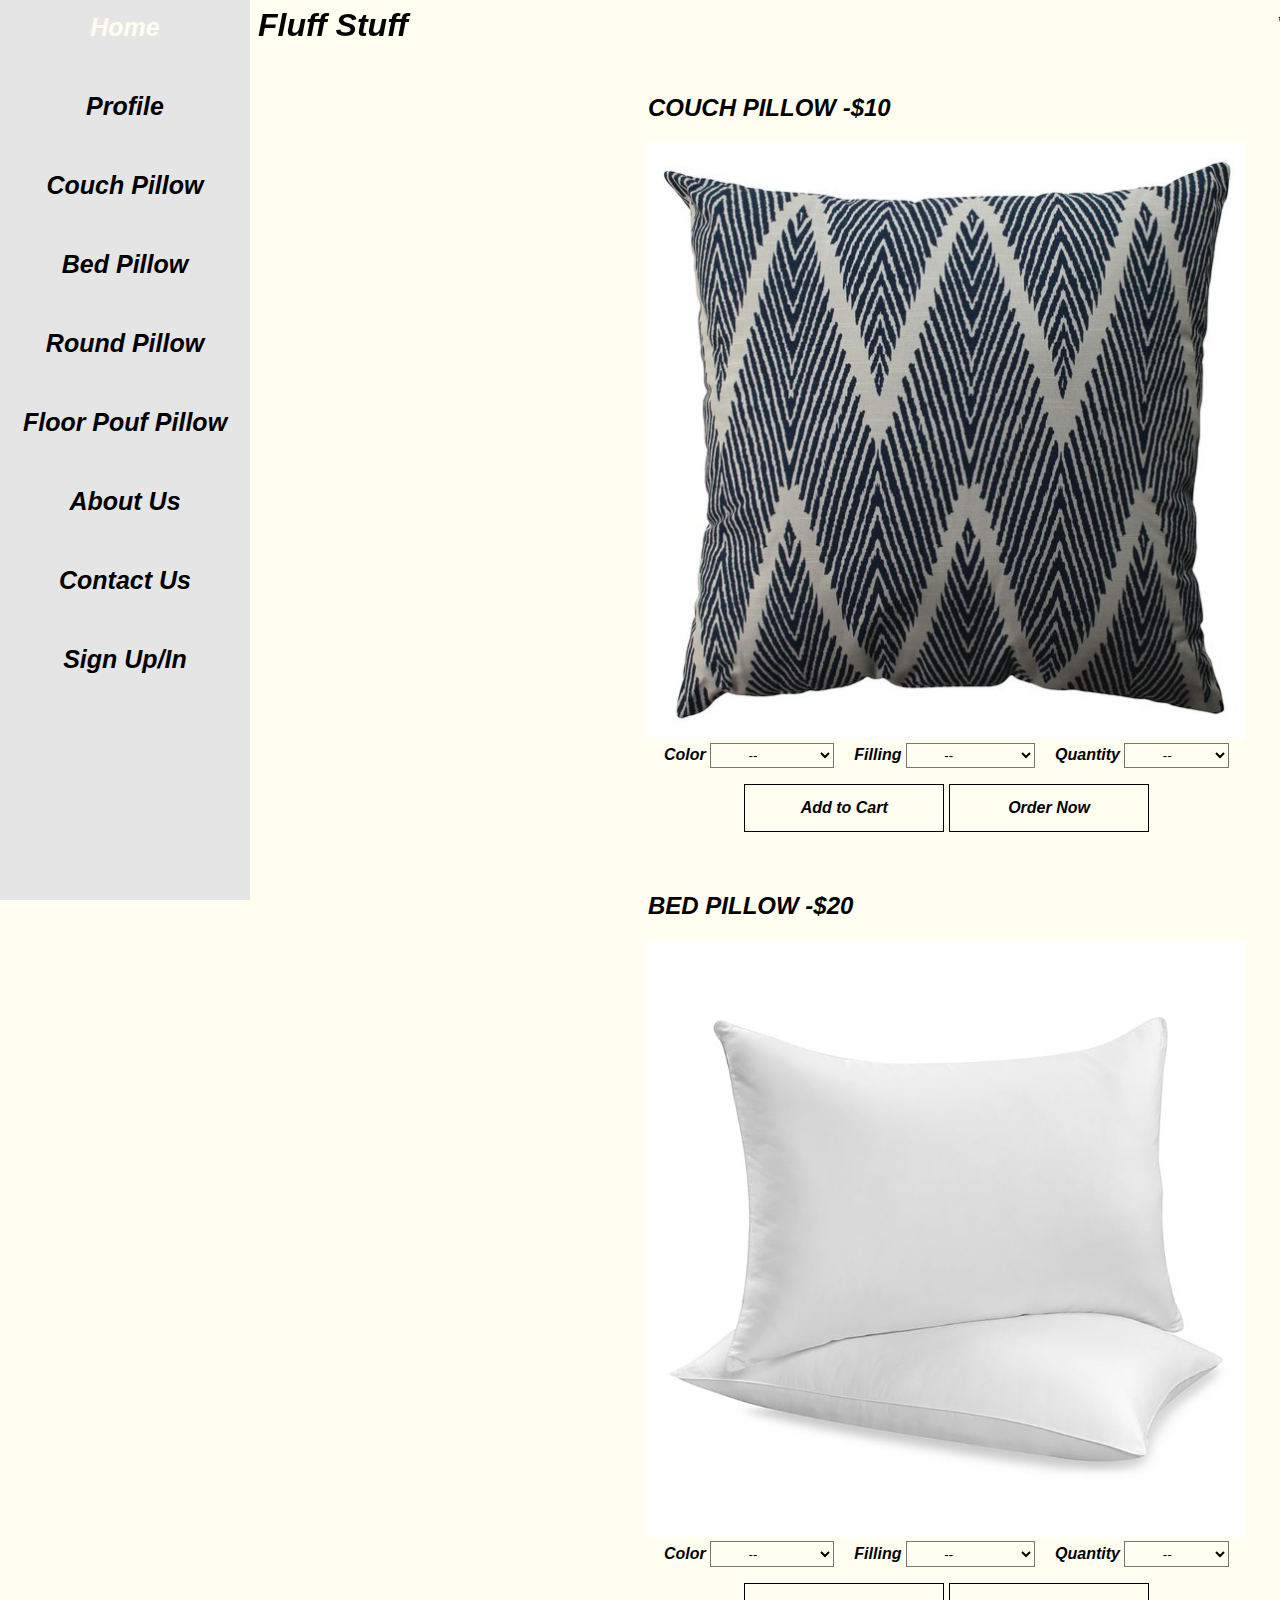
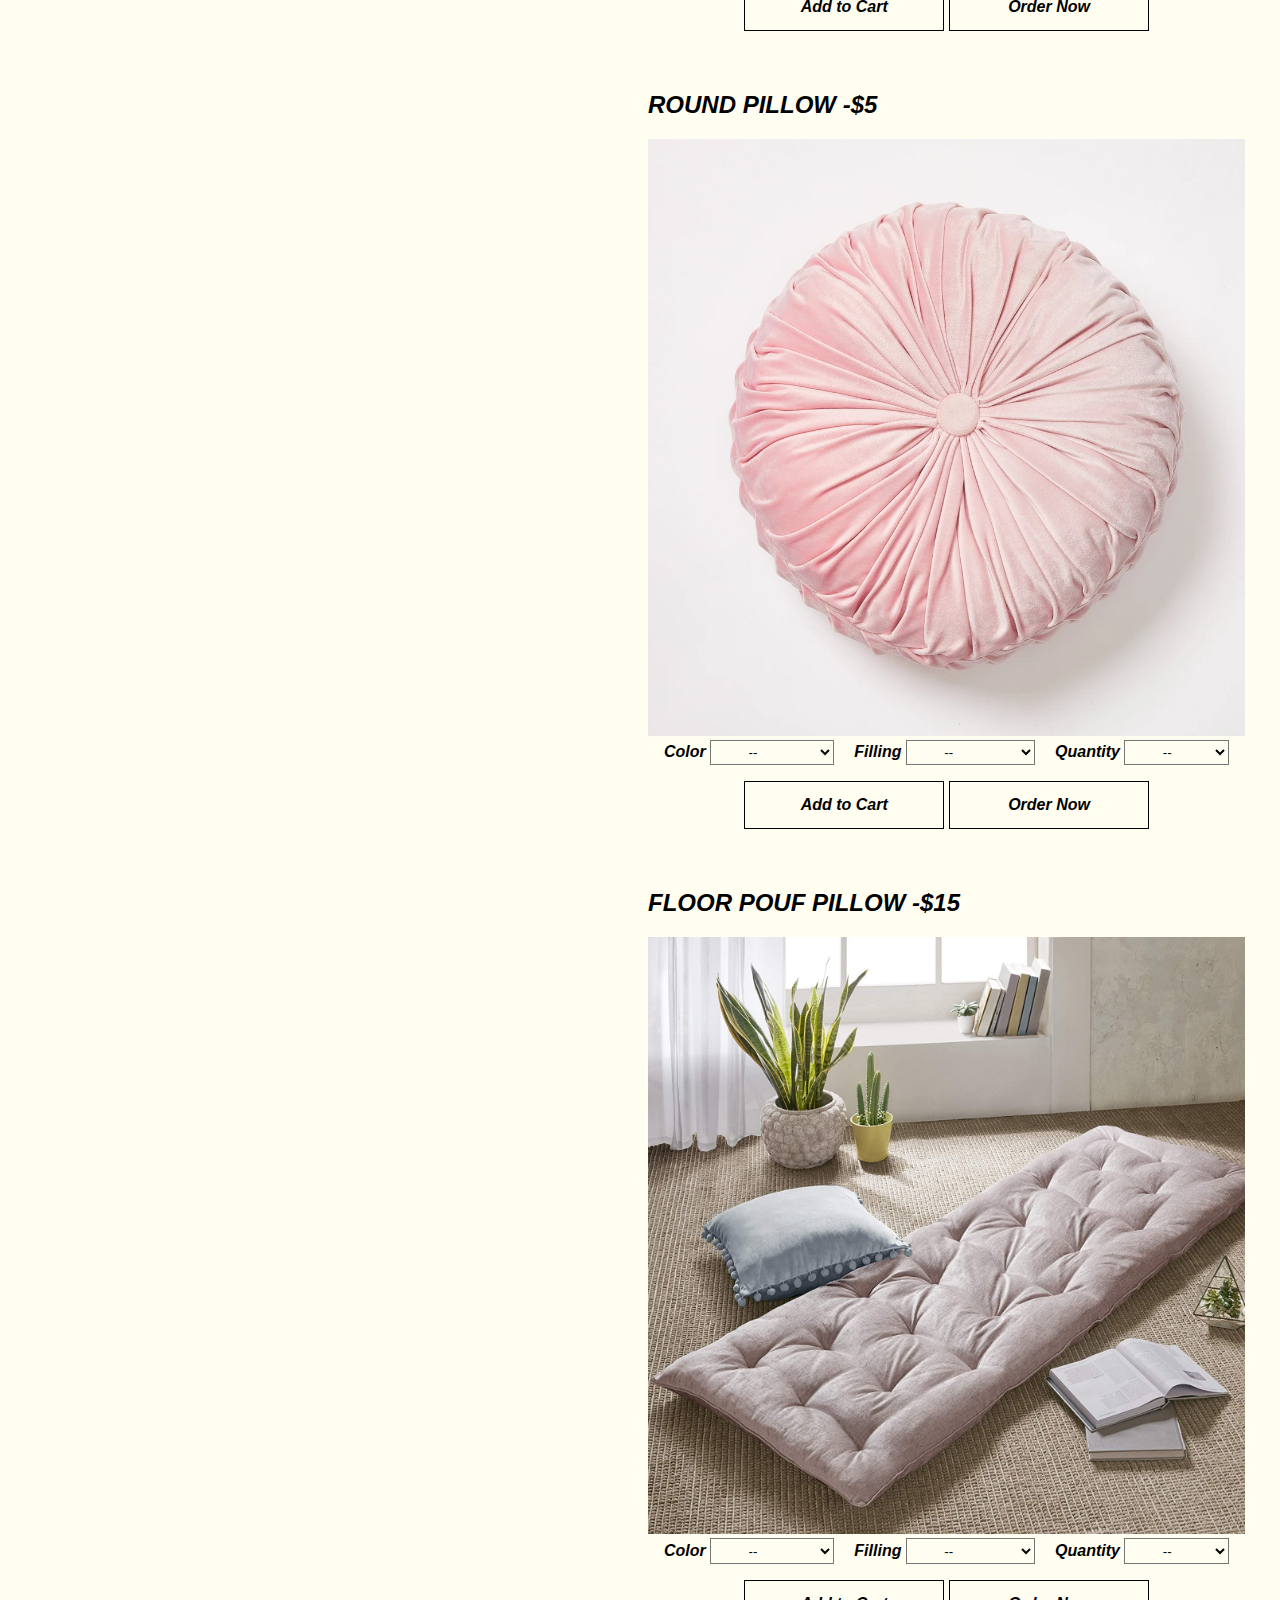
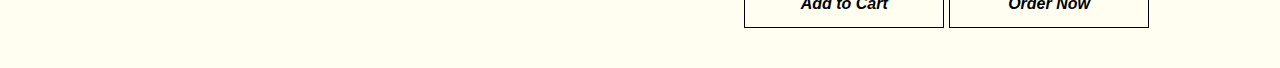
<file: index.html>
<!DOCTYPE html>
<html lang="en">
  <head>
    <meta charset="UTF-8" />
    <meta name="viewport" content="width=device-width, initial-scale=1.0" />
    <title>Fluff Stuff</title>
    <link rel="stylesheet" type="text/css" href="css/styles.css" />
    <script type="text/javascript" src="js/scripts.js" async></script>
  </head>
  <body>
    <!-- From https://www.w3schools.com/howto/howto_css_fixed_sidebar.asp -->
    <div id="container">
      <div id="sidenav">
        <a href="#">Home</a>
        <a href="#">Profile</a>
        <a href="couchpillow.html">Couch Pillow</a>
        <a href="#">Bed Pillow</a>
        <a href="#">Round Pillow</a>
        <a href="#">Floor Pouf Pillow</a>
        <a href="#">About Us</a>
        <a href="contactUs.html">Contact Us</a>
        <a href="#">Sign Up/In</a>
      </div>
      <div id="top_row">
        <header>
          <ul>
            <li><h1 id="title">Fluff Stuff</h1></li>
            <li id="cart"><a href="cart.html"><img src="imgs/cart.png" alt="cart" id="cart-img"/><span>0</span></a></li>
          </ul>
        </header>
      </div>
      <div id="content">
        <h2>COUCH PILLOW -$10</h2>
        <img src="imgs/couchpillow.jpg" class="productHome" alt="Couch Pillow" />
        <div class="options">
          <label for="Color">Color</label>
          <select id="Color" name="Color">
            <option value="--">--</option>
            <option value="red">Red</option>
            <option value="blue">Blue</option>
            <option value="white">White</option>
            <option value="gold">Gold</option>
          </select>
          <label class="spacing" for="Filling">Filling</label>
          <select id="Filling" name="Filling">
            <option value="--">--</option>
            <option value="cotton">Cotton</option>
            <option value="down">Down</option>
            <option value="none">None</option>
          </select>
          <label class="spacing" for="Quantity">Quantity</label>
          <select id="Quantity" name="Quantity">
            <option value="--">--</option>
            <option value="1">1</option>
            <option value="2">2</option>
            <option value="3+">3+</option>
          </select>
        </div>
        <div class="checkout">
          <!-- From https://www.w3schools.com/howto/howto_css_block_buttons.asp and https://www.w3schools.com/howto/howto_css_outline_buttons.asp -->
          <button type="button" class="block add-cart">Add to Cart</button>
          <button type="button" class="block">Order Now</button>
        </div>
        <h2>BED PILLOW -$20</h2>
        <img src="imgs/bedpillow.jpg" class="productHome" alt="Bed Pillow" />
        <div class="options">
          <label for="Color1">Color</label>
          <select id="Color1" name="Color">
            <option value="--">--</option>
            <option value="red">Red</option>
            <option value="blue">Blue</option>
            <option value="white">White</option>
            <option value="gold">Gold</option>
          </select>
          <label class="spacing" for="Filling1">Filling</label>
          <select id="Filling1" name="Filling">
            <option value="--">--</option>
            <option value="cotton">Cotton</option>
            <option value="down">Down</option>
            <option value="none">None</option>
          </select>
          <label class="spacing" for="Quantity1">Quantity</label>
          <select id="Quantity1" name="Quantity">
            <option value="--">--</option>
            <option value="1">1</option>
            <option value="2">2</option>
            <option value="3+">3+</option>
          </select>
        </div>
        <div class="checkout">
          <button type="button" class="block add-cart">Add to Cart</button>
          <button type="button" class="block">Order Now</button>
        </div>
        <h2>ROUND PILLOW -$5</h2>
        <img src="imgs/roundpillow.jpg" class="productHome" alt="Round Pillow" />
        <div class="options">
          <label for="Color2">Color</label>
          <select id="Color2" name="Color">
            <option value="--">--</option>
            <option value="red">Red</option>
            <option value="blue">Blue</option>
            <option value="white">White</option>
            <option value="gold">Gold</option>
          </select>
          <label class="spacing" for="Filling2">Filling</label>
          <select id="Filling2" name="Filling">
            <option value="--">--</option>
            <option value="cotton">Cotton</option>
            <option value="down">Down</option>
            <option value="none">None</option>
          </select>
          <label class="spacing" for="Quantity2">Quantity</label>
          <select id="Quantity2" name="Quantity">
            <option value="--">--</option>
            <option value="1">1</option>
            <option value="2">2</option>
            <option value="3+">3+</option>
          </select>
        </div>
        <div class="checkout">
          <button type="button" class="block add-cart">Add to Cart</button>
          <button type="button" class="block">Order Now</button>
        </div>
        <h2>FLOOR POUF PILLOW -$15</h2>
        <img src="imgs/floorpoufpillow.jpg" class="productHome" alt="Floor Pouf Pillow" />
        <div class="options">
          <label for="Color3">Color</label>
          <select id="Color3" name="Color">
            <option value="--">--</option>
            <option value="red">Red</option>
            <option value="blue">Blue</option>
            <option value="white">White</option>
            <option value="gold">Gold</option>
          </select>
          <label class="spacing" for="Filling3">Filling</label>
          <select id="Filling3" name="Filling">
            <option value="--">--</option>
            <option value="cotton">Cotton</option>
            <option value="down">Down</option>
            <option value="none">None</option>
          </select>
          <label class= "spacing" for="Quantity3">Quantity</label>
          <select id="Quantity3" name="Quantity">
            <option value="--">--</option>
            <option value="1">1</option>
            <option value="2">2</option>
            <option value="3+">3+</option>
          </select>
        </div>
        <div class="checkout">
          <button type="button" class="block add-cart">Add to Cart</button>
          <button type="button" class="block">Order Now</button>
        </div>
      </div>
    </div>
  </body>
</html>
</file>
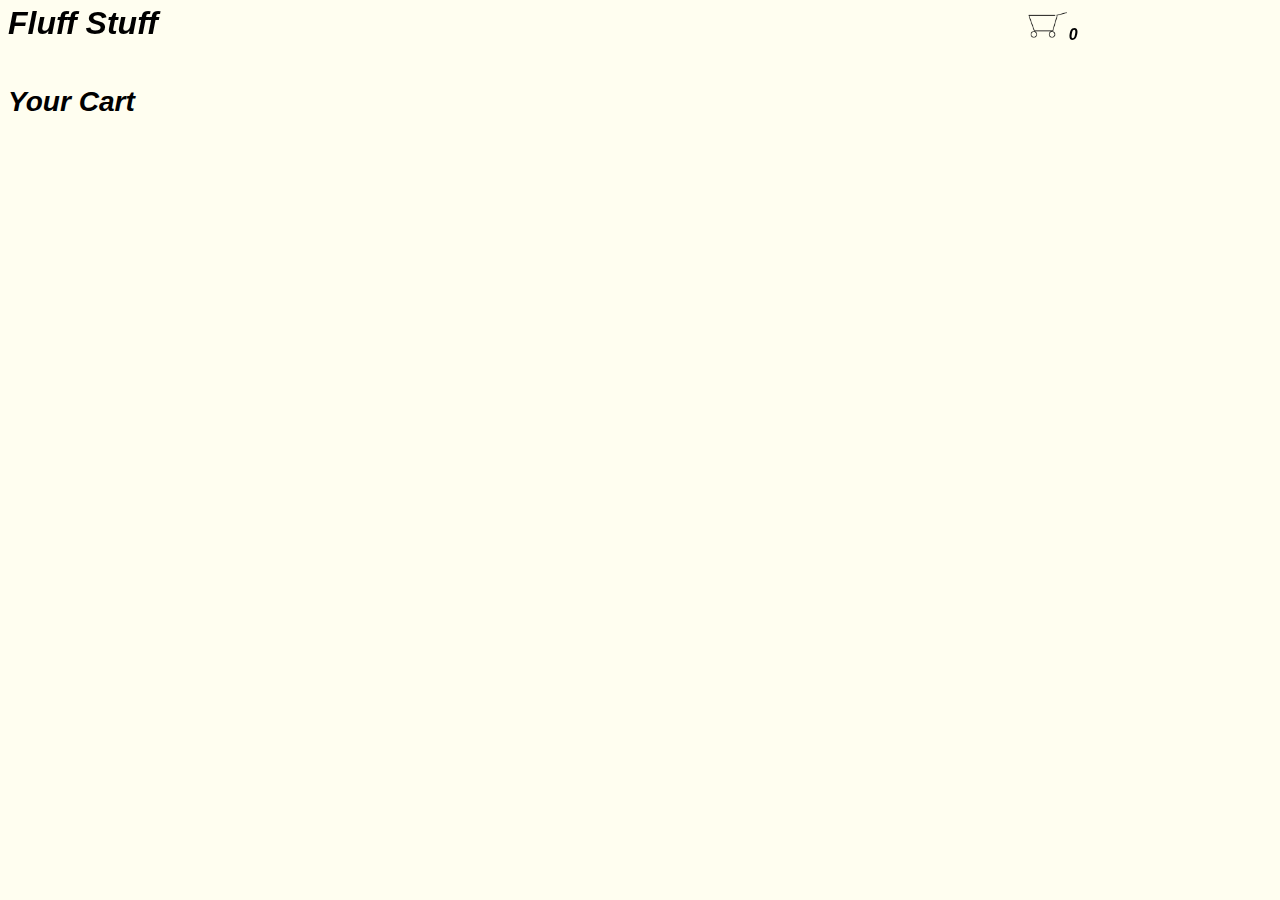
<file: cart.html>
<!DOCTYPE html>
<html lang="en">
  <head>
    <meta charset="UTF-8" />
    <meta name="viewport" content="width=device-width, initial-scale=1.0" />
    <title>Fluff Stuff</title>
    <link rel="stylesheet" type="text/css" href="css/styles.css" />
    <script type="text/javascript" src="js/scripts.js" async></script>
  </head>
  <body>
    <header>
      <ul>
        <li><a href="index.html"><h1 id="title">Fluff Stuff</h1></a></li>
        <li id="cart"><a href="cart.html"><img src="imgs/cart.png" alt="cart" id="cart-img"/><span>0</span></a></li>
      </ul>
    </header>
        <!-- Inspired by https://www.youtube.com/watch?v=B20Getj_Zk4&list=PLD9SRxG6ST3HignjcXUX6w8RcT0_b5ihV-->
    <div class="product-container">
      <div class="product-header">
        <h3>Your Cart</h3>
      </div>
      <div class="products">
            
      </div>
    </div>
  </body>
</html>
</file>
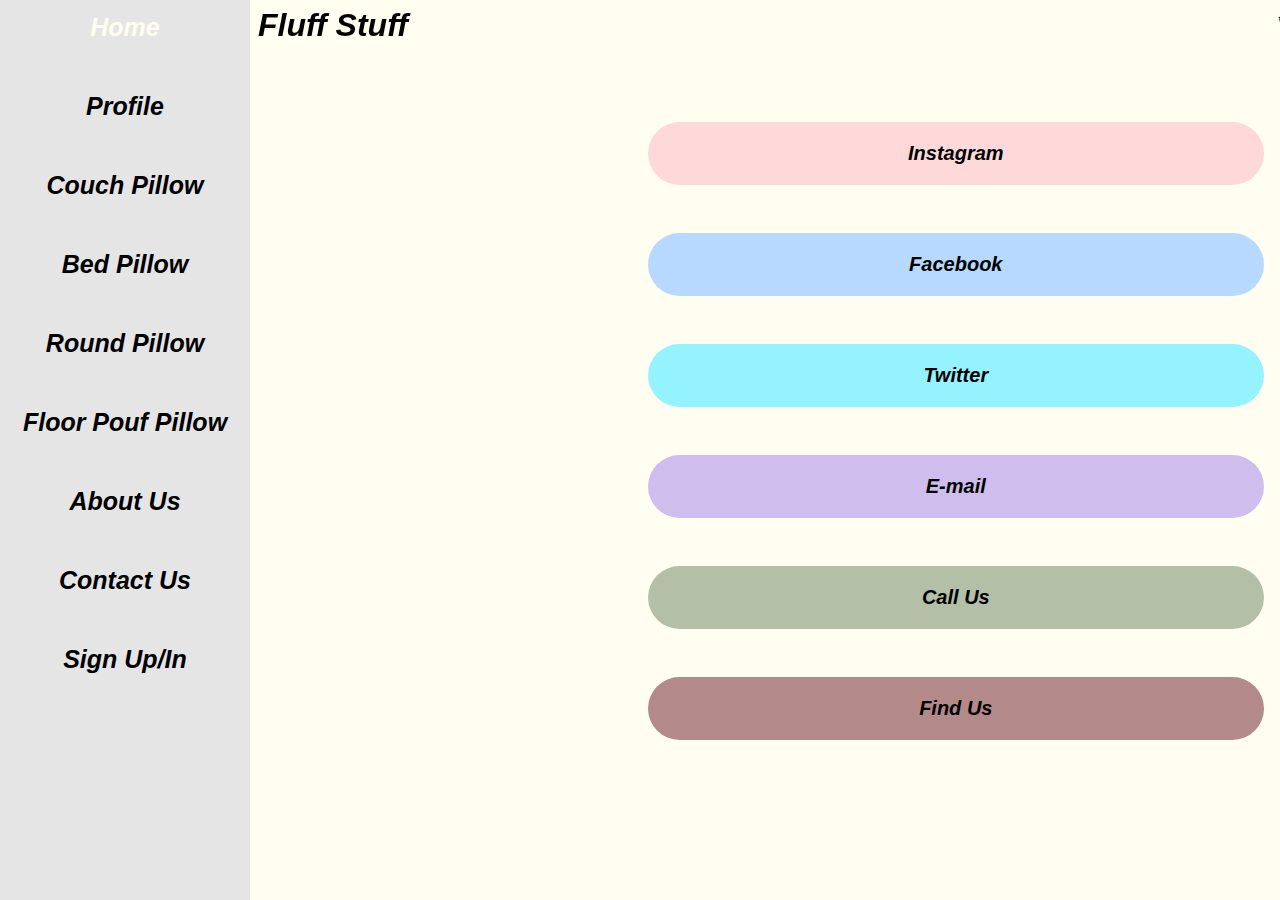
<file: contactUs.html>
<!DOCTYPE html>
<html lang="en">
  <head>
    <meta charset="UTF-8" />
    <meta name="viewport" content="width=device-width, initial-scale=1.0" />
    <title>Fluff Stuff</title>
    <link rel="stylesheet" type="text/css" href="css/styles.css" />
    <script type="text/javascript" src="js/scripts.js" async></script>
  </head>
  <body>
    <div id="container">
      <div id="sidenav">
        <a href="index.html">Home</a>
        <a href="#">Profile</a>
        <a href="couchpillow.html">Couch Pillow</a>
        <a href="#">Bed Pillow</a>
        <a href="#">Round Pillow</a>
        <a href="#">Floor Pouf Pillow</a>
        <a href="#">About Us</a>
        <a href="#">Contact Us</a>
        <a href="#">Sign Up/In</a>
      </div>
      <div id="top_row">
        <header>
          <ul>
            <li><h1 id="title">Fluff Stuff</h1></li>
            <li id="cart"><a href="cart.html"><img src="imgs/cart.png" alt="cart" id="cart-img"/><span>0</span></a></li>
          </ul>
        </header>
      </div>
      <div id="content">
        <div class="contactButton">
          <button type="button" class="contactUsBlock" id="ig">Instagram</button>
        </div>
        <div class="contactButton">
          <button type="button" class="contactUsBlock" id="fb">Facebook</button>
        </div>
        <div class="contactButton">
          <button type="button" class="contactUsBlock" id="twitter">Twitter</button>
        </div>
        <div class="contactButton">
          <button type="button" class="contactUsBlock" id="em">E-mail</button>
        </div>
        <div class="contactButton">
          <button type="button" class="contactUsBlock" id="cu">Call Us</button>
        </div>
        <div class="contactButton">
          <button type="button" class="contactUsBlock" id="fu">Find Us</button>
        </div>
      </div>
    </div>
  </body>
</html>
</file>
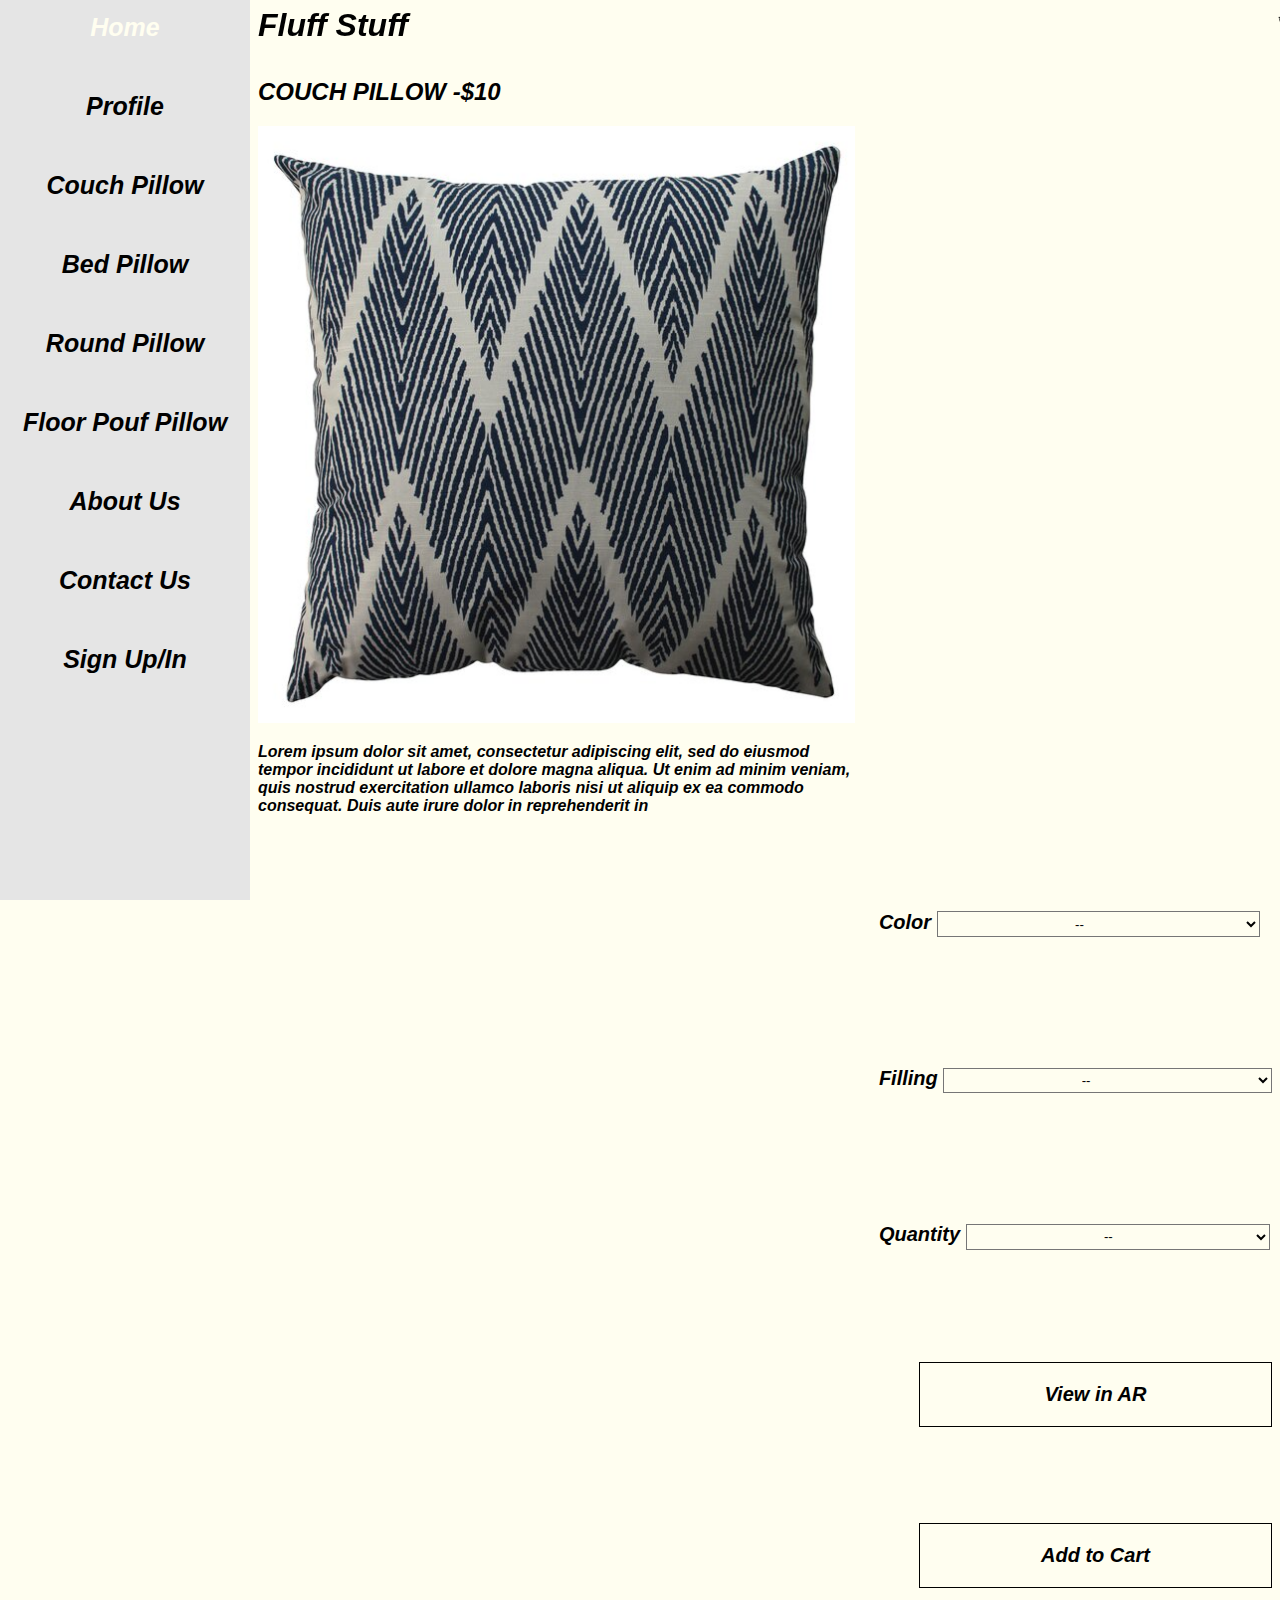
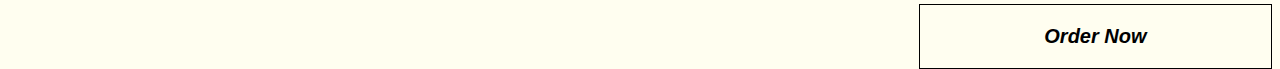
<file: couchpillow.html>
<!DOCTYPE html>
<html lang="en">
  <head>
    <meta charset="UTF-8" />
    <meta name="viewport" content="width=device-width, initial-scale=1.0" />
    <title>Fluff Stuff</title>
    <link rel="stylesheet" type="text/css" href="css/styles.css" />
    <script type="text/javascript" src="js/scripts.js" async></script>
  </head>
  <body>
    <div id="container">
      <div id="sidenav">
        <a href="index.html">Home</a>
        <a href="#">Profile</a>
        <a href="couchpillow.html">Couch Pillow</a>
        <a href="#">Bed Pillow</a>
        <a href="#">Round Pillow</a>
        <a href="#">Floor Pouf Pillow</a>
        <a href="#">About Us</a>
        <a href="contactUs.html">Contact Us</a>
        <a href="#">Sign Up/In</a>
      </div>
      <div id="top_row">
        <header>
          <ul>
            <li><h1 id="title">Fluff Stuff</h1></li>
            <li id="cart"><a href="cart.html"><img src="imgs/cart.png" alt="cart" id="cart-img"/><span>0</span></a></li>
          </ul>
        </header>
      </div>
      <!-- From https://www.w3schools.com/howto/howto_css_two_columns.asp -->
      <div id="contentCouchPillow">
        <div id="item">
          <h2>COUCH PILLOW -$10</h2>
          <img src="imgs/couchpillow.jpg" class="productHome" alt="Couch Pillow"/>
          <p id="desc">Lorem ipsum dolor sit amet, consectetur adipiscing elit, sed do eiusmod tempor incididunt ut labore et dolore magna aliqua. Ut enim ad minim veniam, quis nostrud exercitation ullamco laboris nisi ut aliquip ex ea commodo consequat. Duis aute irure dolor in reprehenderit in </p>
        </div>
        <div id="choices">
          <div id="colorRow">
            <label for="Color">Color</label>
            <select id="Color" name="Color" class="dropdownPpg">
              <option value="--">--</option>
              <option value="red">Red</option>
              <option value="blue">Blue</option>
              <option value="white">White</option>
              <option value="gold">Gold</option>
            </select>
          </div>
          <div id="fillingRow">
            <label for="Filling">Filling</label>
            <select id="Filling" name="Filling" class="dropdownPpg">
              <option value="--">--</option>
              <option value="cotton">Cotton</option>
              <option value="down">Down</option>
              <option value="none">None</option>
            </select>
          </div>
          <div id="quantityRow">
            <label for="Quantity">Quantity</label>
            <select id="Quantity" name="Quantity" class="dropdownPpg">
              <option value="--">--</option>
              <option value="1">1</option>
              <option value="2">2</option>
              <option value="3+">3+</option>
            </select>
          </div>
          <div class="viewInAR">
            <button type="button" class="blockPpg">View in AR</button>
          </div>
          <div class="addToCart">
            <button type="button" class="blockPpg add-cart">Add to Cart</button>
          </div>
          <div class="orderNow">
            <button type="button" class="blockPpg">Order Now</button>
          </div>
        </div>

      </div>
    </div>
  </body>
</html>
</file>
<file: css/styles.css>
/*From https://www.w3schools.com/howto/howto_css_fixed_sidebar.asp */
/* The sidebar menu */
#sidenav {
  height: 100%; /* Full-height: remove this if you want "auto" height */
  width: 15.625em; /* Set the width of the sidebar */
  position: fixed; /* Fixed Sidebar (stay in place on scroll) */
  z-index: 1; /* Stay on top */
  top: 0; /* Stay at the top */
  left: 0;
  background-color: #E5E5E5; 
  overflow-x: hidden; /* Disable horizontal scroll */
}

/* The navigation menu links */
#sidenav a {
  padding: 0.5em 0em 1.5em 0em;
  text-decoration: none;
  text-align: center;
  font-family: Arial, Helvetica, sans serif;
  font-size: 1.5625em;
  /* https://stackoverflow.com/questions/38205797/how-to-combine-bold-and-italic-in-css */
  font-weight:bold;
  font-style: italic;
  color: black;
  display: block;
}

/* When you mouse over the navigation links, change their color */
#sidenav a:hover {
  color: #FFFEF0;
}

header {
  font-family: Arial, Helvetica, sans serif;
  font-size: 1em;
  font-style: italic;
  font-weight: bold;
}

#container {
    width: 100%;
    margin: 10px auto;
}
#cart {
  float:right;
  padding-right: 0.35em;
}
#title {
  margin-top: -0.1em;
}

#top_row {
  padding-left: 15.625em;
}

#content {
  float: left;
  padding-top:1em;
  padding-left: 15.625em;
  font-family: Arial, Helvetica, sans serif;
  font-size: 1em;
  font-style: italic;
  font-weight: bold;
  margin-top:3em;
  padding-left: 40em;
}

ul {
  list-style-type: none;
  margin: 0;
  padding: 0;
  overflow: hidden;
  position: fixed; /* Set the navbar to fixed position */
  width: 84%; /* Full width */
}

li {
  float: left;
}

li a {

  color: black;

  text-decoration: none;
}

/* Change the link color to #111 (black) on hover */
li a:hover {
  border-bottom:0.25em solid;
}
html 
{
  background-color: #FFFEF0;
}

#cart-img {
  max-width: 3em;
  max-height: 3em;
}

.productHome {
  max-height: 37.3125em;
  max-width: 37.3125em;
}

.options label{
  padding-left: 1em;
}

.options select {
  padding-top: 0.25em;
  padding-bottom: 0.25em;
  padding-left: 2.5em;
  padding-right: 2.5em;
  background-color: #FFFEF0;
}

.checkout {
  padding-top: 1em;
  padding-left: 6em;
  padding-bottom: 2.5em;
}

.block {
  width: 40%;
  background-color: #FFFEF0;
  padding: 14px 28px;
  font-size: 16px;
  cursor: pointer;
  text-align: center;
  font-family: Arial, Helvetica, sans serif;
  font-style:italic;
  font-weight:bold;
  border:1px solid black;
}

#contentCouchPillow {
  float:left;
  padding-left: 15.625em;
  margin-top: 3em;
  font-family: Arial, Helvetica, sans serif;
  font-style:italic;
  font-weight:bold;
}

#desc {
  max-width: 38em;
}

#item {
  float:left;
}

#choices {
  float:right;
}

#colorRow{
  padding-left:6em;
  padding-top: 4em;
  font-family:Arial, Helvetica, sans serif;
  font-size: 1.25em;
  font-style: italic;
  font-weight:bold;
}

.dropdownPpg {
  padding-left: 10em;
  padding-right: 10em;
  padding-top: 0.25em;
  padding-bottom: 0.25em;
  background-color: #FFFEF0;
}

#fillingRow{
  padding-left:6em;
  padding-top: 130px;
  font-family:Arial, Helvetica, sans serif;
  font-size: 1.25em;
  font-style: italic;
  font-weight:bold;
}
#quantityRow{
  padding-left:6em;
  padding-top: 130px;
  font-family:Arial, Helvetica, sans serif;
  font-size: 1.25em;
  font-style: italic;
  font-weight:bold;
}
.viewInAR
{
  padding-left:10em;
  padding-top: 7em;
}
.blockPpg{
  width: 100%;
  background-color: #FFFEF0;
  padding: 1em 1em;
  font-size: 1.25em;
  cursor: pointer;
  text-align: center;
  font-family: Arial, Helvetica, sans serif;
  font-style:italic;
  font-weight:bold;
  border:0.01em solid black;
}
.addToCart{
  padding-left:10em;
  padding-top: 6em;
}
.orderNow{
  padding-left:10em;
  padding-top: 1em; 
}
.contactButton{
  padding-top: 3em;
}
.contactUsBlock
{
  width: 100%;
  background-color: #FFFEF0;
  padding: 1em 13em;
  font-size: 1.25em;
  cursor: pointer;
  text-align: center;
  font-family: Arial, Helvetica, sans serif;
  font-style:italic;
  font-weight:bold;
  border:none;
  /* From https://www.w3schools.com/css/css3_borders.asp */
  border-radius: 2em;
}
#ig
{
  background-color:#FFD9D9;
}
#fb
{
  background-color:#B8D9FF;
}
#twitter
{
  background-color:#95F2FF;
}
#em
{
  background-color:#CFBDED;
}
#cu
{
  background-color:#B4BFA7;
}
#fu
{
  background-color:#B48989;
}
.spacing{
  padding-left: 132px;
}





/*Inspired by https://www.youtube.com/watch?v=B20Getj_Zk4&list=PLD9SRxG6ST3HignjcXUX6w8RcT0_b5ihV */

.products-container {
  max-width: 650px;
  justify-content: space-around;
  margin: 0 auto;
  margin-top: 50px;
  display: flex;
  justify-content: center;
  flex-wrap: wrap;
  padding-bottom: 100px;
}

.product-header {
  width: 100%;
  max-width: 650px;
  display: flex;
  justify-content: flex-start;
  padding-top:50px;
  font-family: Arial, Helvetica, sans serif;
  font-size: 1.5em;
  font-style: italic;
  font-weight: bold;
}
.product-title {
  width:45%;
}
.price {
  width: 15%;
  display: flex;
  align-items: center;
  border-bottom: 1px solid lightgrey;
}
.quantity {
  width: 30%;
  border-bottom: 1px solid lightgrey;
  display: flex;
  align-items: center;
}
.total {
  width: 10%;
  border-bottom: 1px solid lightgrey;
  display: flex;
  align-items:center;
}
.product {
  width: 45%;
  display: flex;
  justify-content: space-around;
  align-items: center;
  padding: 10px 0;
  border-bottom: 1px solid lightgrey;
}
.products {
  width: 100%;
  display: flex;
  flex-wrap: wrap;
}
.products img {
  width: 75px;
}
.basketTotalContainer
{
  display: flex;
  justify-content: flex-end;
  width: 100%;
  padding: 10px 0;
}
.basketTotalTitle
{
  width: 30%;
}
.basketTotal 
{
  width: 10%;
}
</file>
